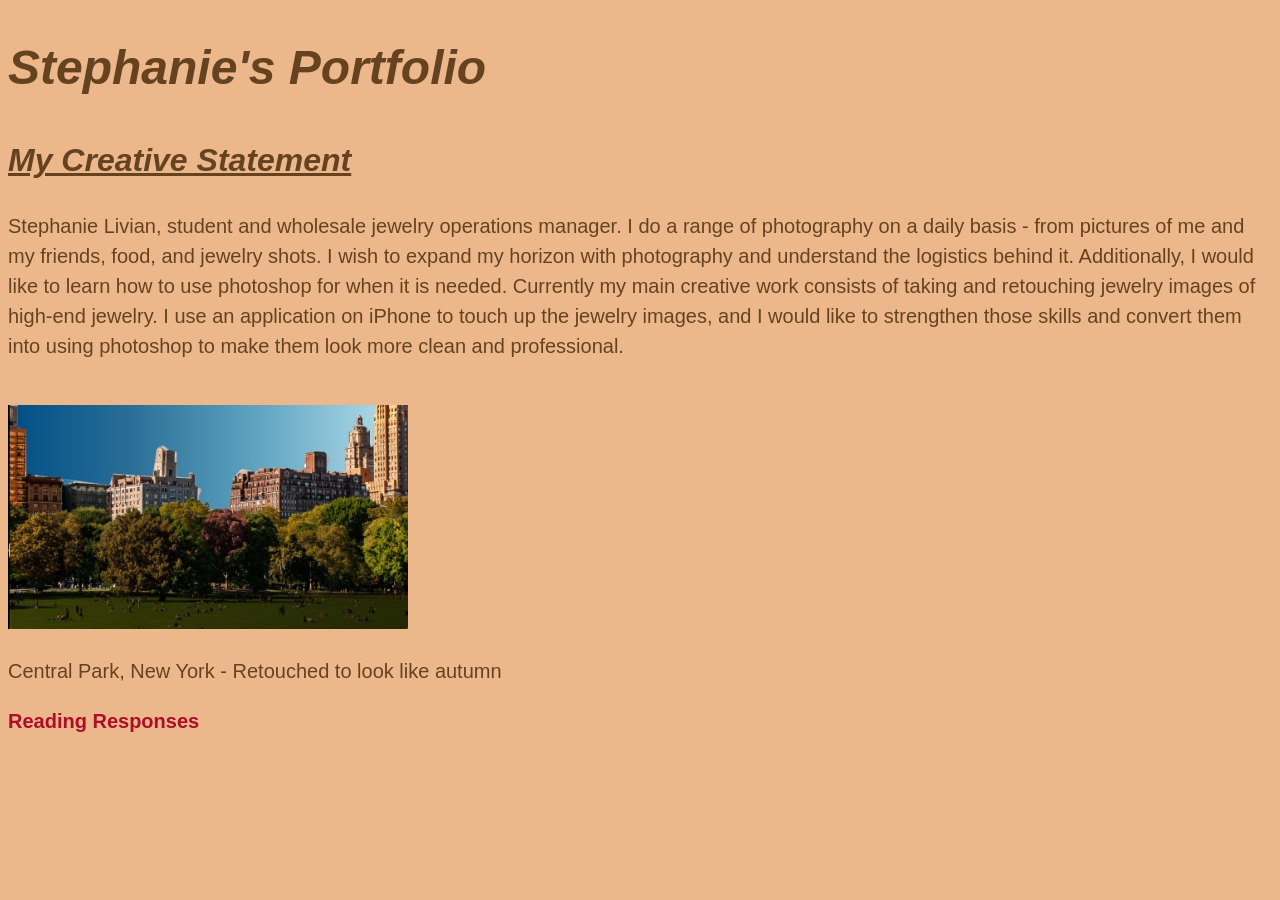
<file: index.html>
<!DOCTYPE html>
<html>
<head>
    <title>Stephanie's MEDPL 150 Portfolio</title>
    <link rel="stylesheet" href="style.css">
</head>
<body>
    <h1>Stephanie's Portfolio</h1>
    <h2>My Creative Statement</h2>
    <p>Stephanie Livian, student and wholesale jewelry operations manager. I do a range of photography on a daily basis - from pictures of me and my friends, food, and jewelry shots. I wish to expand my horizon with photography and understand the logistics behind it. Additionally, I would like to learn how to use photoshop for when it is needed. Currently my main creative work consists of taking and retouching jewelry images of high-end jewelry. I use an application on iPhone to touch up the jewelry images, and I would like to strengthen those skills and convert them into using photoshop to make them look more clean and professional.</p>
    <br>
    <img src="images/central-park.jpg" width="400">
    <br>
     <p>Central Park, New York - Retouched to look like autumn</p>
     <a href="readings.html">Reading Responses</a>
</body>
</html>
</file>
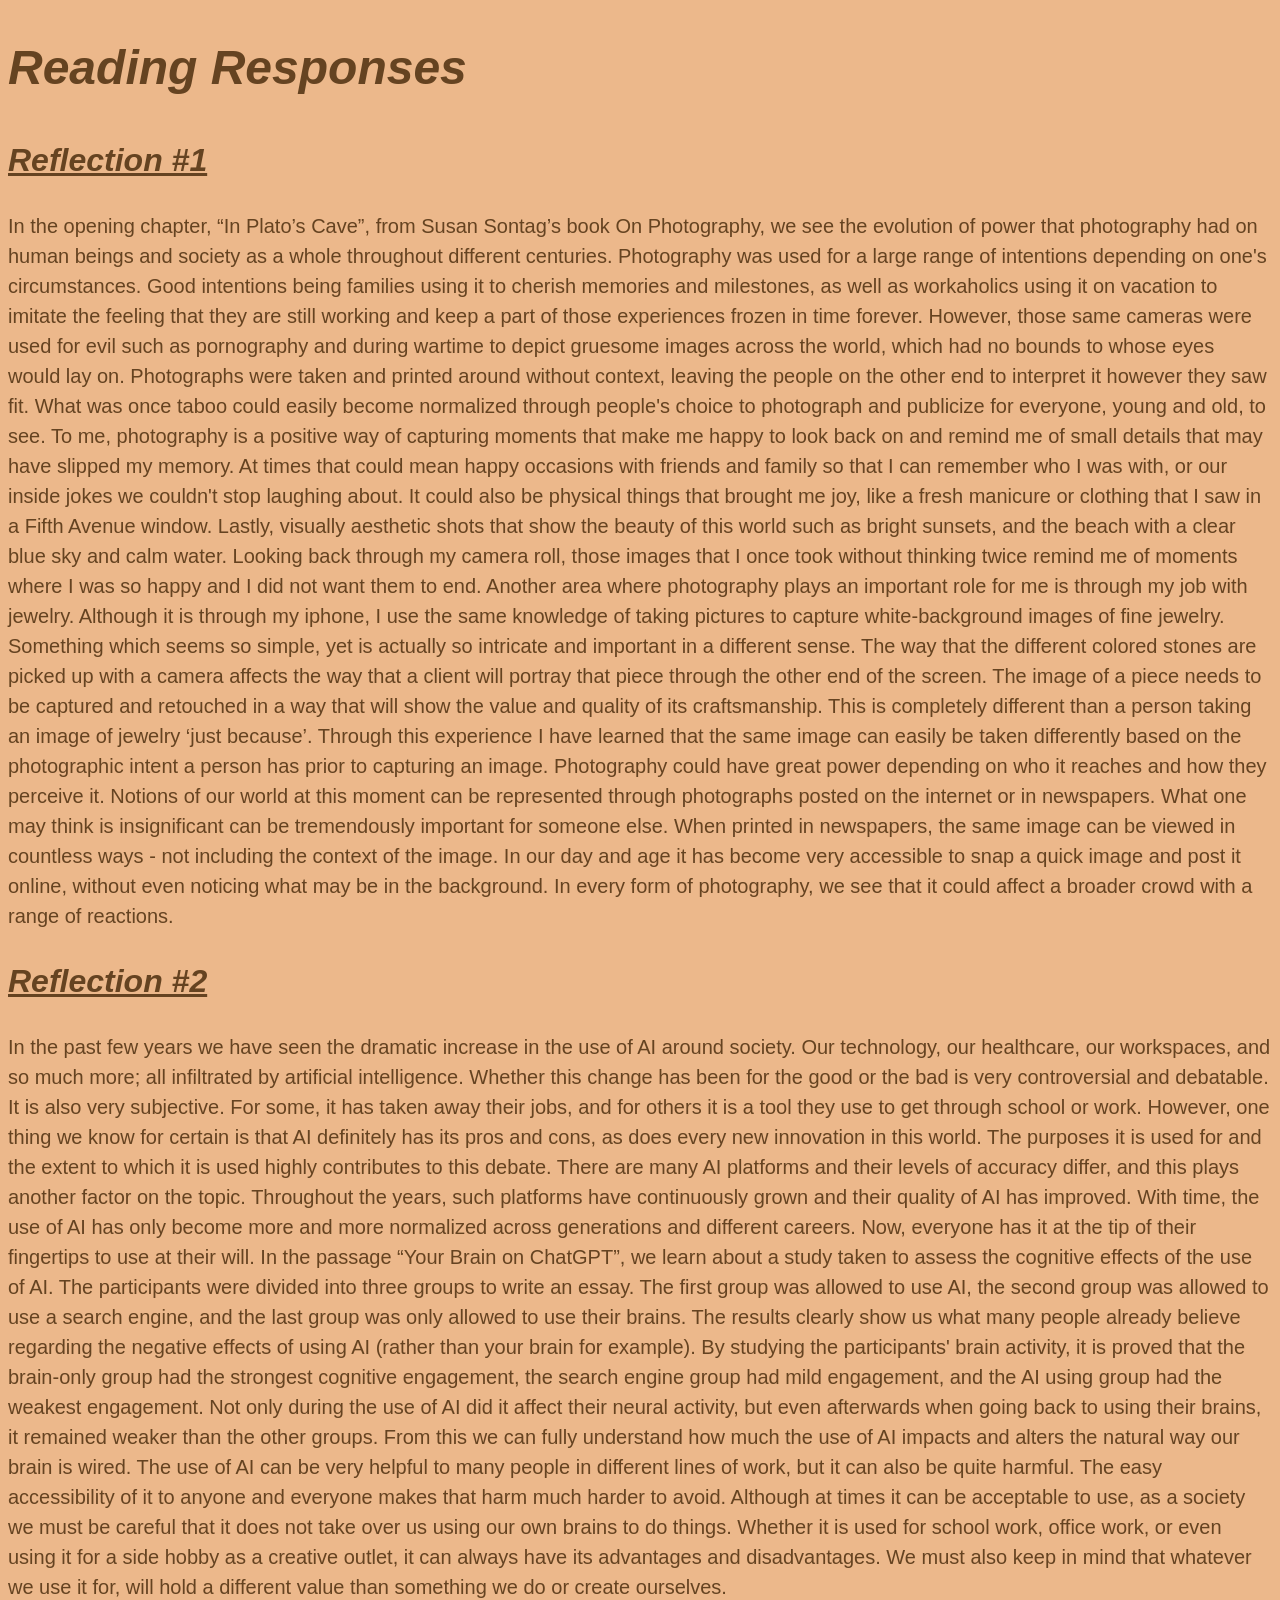
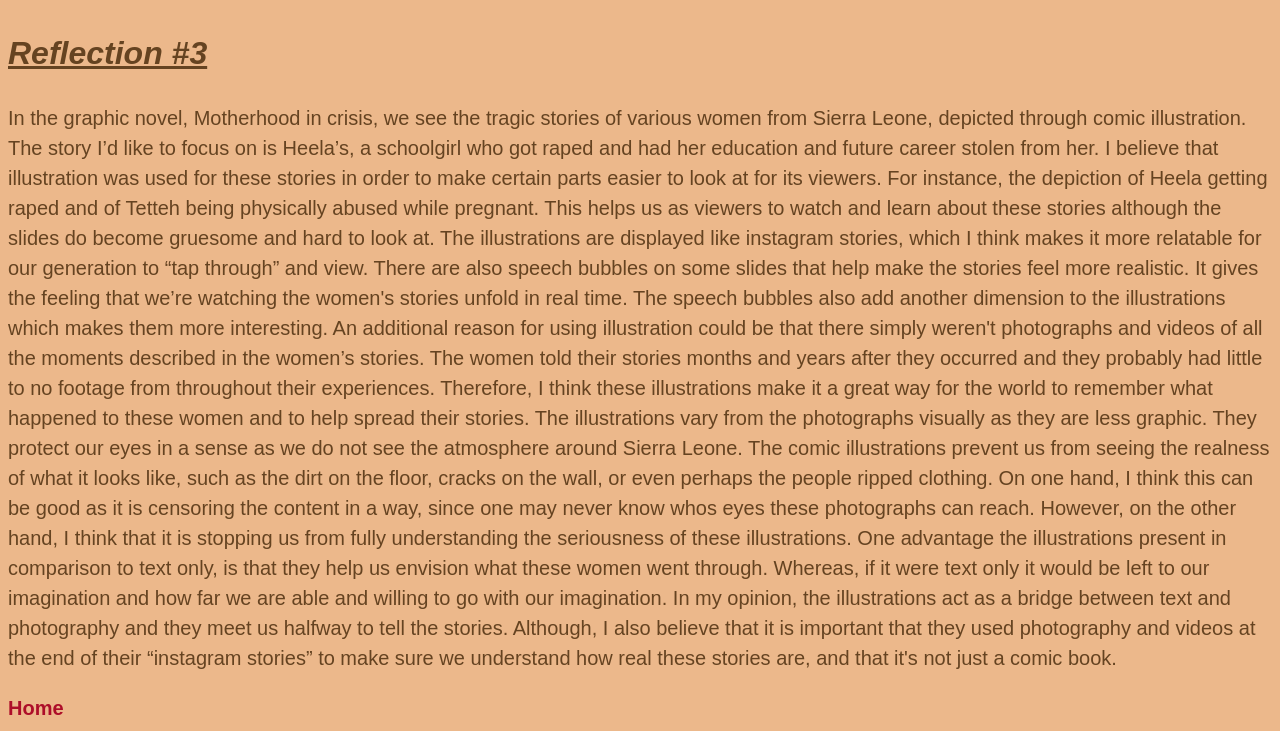
<file: readings.html>
<!DOCTYPE html>
<html>
<head>
    <title>Stephanie's Reading Responses</title>
    <link rel="stylesheet" href="style.css">
</head>
<body>
    <h1>Reading Responses</h1>
    <p></p>
    <h2>Reflection #1</h2>
    <p>In the opening chapter, “In Plato’s Cave”, from Susan Sontag’s book On Photography, we see the evolution of power that photography had on human beings and society as a whole throughout different centuries. Photography was used for a large range of intentions depending on one's circumstances. Good intentions being families using it to cherish memories and milestones, as well as workaholics using it on vacation to imitate the feeling that they are still working and keep a part of those experiences frozen in time forever. However, those same cameras were used for evil such as pornography and during wartime to depict gruesome images across the world, which had no bounds to whose eyes would lay on. Photographs were taken and printed around without context, leaving the people on the other end to interpret it however they saw fit. What was once taboo could easily become normalized through people's choice to photograph and publicize for everyone, young and old, to see.
	
	To me, photography is a positive way of capturing moments that make me happy to look back on and remind me of small details that may have slipped my memory. At times that could mean happy occasions with friends and family so that I can remember who I was with, or our inside jokes we couldn't stop laughing about. It could also be physical things that brought me joy, like a fresh manicure or clothing that I saw in a Fifth Avenue window. Lastly, visually aesthetic shots that show the beauty of this world such as bright sunsets, and the beach with a clear blue sky and calm water. Looking back through my camera roll, those images that I once took without thinking twice remind me of moments where I was so happy and I did not want them to end.

	Another area where photography plays an important role for me is through my job with jewelry. Although it is through my iphone, I use the same knowledge of taking pictures to capture white-background images of fine jewelry. Something which seems so simple, yet is actually so intricate and important in a different sense. The way that the different colored stones are picked up with a camera affects the way that a client will portray that piece through the other end of the screen. The image of a piece needs to be captured and retouched in a way that will show the value and quality of its craftsmanship. This is completely different than a person taking an image of jewelry ‘just because’. Through this experience I have learned that the same image can easily be taken differently based on the photographic intent a person has prior to capturing an image.

	Photography could have great power depending on who it reaches and how they perceive it. Notions of our world at this moment can be represented through photographs posted on the internet or in newspapers. What one may think is insignificant can be tremendously important for someone else. When printed in newspapers, the same image can be viewed in countless ways - not including the context of the image. In our day and age it has become very accessible to snap a quick image and post it online, without even noticing what may be in the background. In every form of photography, we see that it could affect a broader crowd with a range of reactions.</p>
    <h2>Reflection #2</h2>
    <p>In the past few years we have seen the dramatic increase in the use of AI around society. Our technology, our healthcare, our workspaces, and so much more; all infiltrated by artificial intelligence. Whether this change has been for the good or the bad is very controversial and debatable. It is also very subjective. For some, it has taken away their jobs, and for others it is a tool they use to get through school or work. However, one thing we know for certain is that AI definitely has its pros and cons, as does every new innovation in this world. The purposes it is used for and the extent to which it is used highly contributes to this debate. There are many AI platforms and their levels of accuracy differ, and this plays another factor on the topic. Throughout the years, such platforms have continuously grown and their quality of AI has improved. With time, the use of AI has only become more and more normalized across generations and different careers. Now, everyone has it at the tip of their fingertips to use at their will. 

	In the passage “Your Brain on ChatGPT”, we learn about a study taken to assess the cognitive effects of the use of AI. The participants were divided into three groups to write an essay. The first group was allowed to use AI, the second group was allowed to use a search engine, and the last group was only allowed to use their brains. The results clearly show us what many people already believe regarding the negative effects of using AI (rather than your brain for example). By studying the participants' brain activity, it is proved that the brain-only group had the strongest cognitive engagement, the search engine group had mild engagement, and the AI using group had the weakest engagement. Not only during the use of AI did it affect their neural activity, but even afterwards when going back to using their brains, it remained weaker than the other groups. From this we can fully understand how much the use of AI impacts and alters the natural way our brain is wired.

	The use of AI can be very helpful to many people in different lines of work, but it can also be quite harmful. The easy accessibility of it to anyone and everyone makes that harm much harder to avoid. Although at times it can be acceptable to use, as a society we must be careful that it does not take over us using our own brains to do things. Whether it is used for school work, office work, or even using it for a side hobby as a creative outlet, it can always have its advantages and disadvantages. We must also keep in mind that whatever we use it for, will hold a different value than something we do or create ourselves.</p>
    <h2>Reflection #3</h2>
    <p>In the graphic novel, Motherhood in crisis, we see the tragic stories of various women from Sierra Leone, depicted through comic illustration. The story I’d like to focus on is Heela’s, a schoolgirl who got raped and had her education and future career stolen from her. I believe that illustration was used for these stories in order to make certain parts easier to look at for its viewers. For instance, the depiction of Heela getting raped and of Tetteh being physically abused while pregnant. This helps us as viewers to watch and learn about these stories although the slides do become gruesome and hard to look at. The illustrations are displayed like instagram stories, which I think makes it more relatable for our generation to “tap through” and view. There are also speech bubbles on some slides that help make the stories feel more realistic. It gives the feeling that we’re watching the women's stories unfold in real time. The speech bubbles also add another dimension to the illustrations which makes them more interesting. An additional reason for using illustration could be that there simply weren't photographs and videos of all the moments described in the women’s stories. The women told their stories months and years after they occurred and they probably had little to no footage from throughout their experiences. Therefore, I think these illustrations make it a great way for the world to remember what happened to these women and to help spread their stories.
The illustrations vary from the photographs visually as they are less graphic. They protect our eyes in a sense as we do not see the atmosphere around Sierra Leone. The comic illustrations prevent us from seeing the realness of what it looks like, such as the dirt on the floor, cracks on the wall, or even perhaps the people ripped clothing. On one hand, I think this can be good as it is censoring the content in a way, since one may never know whos eyes these photographs can reach. However, on the other hand, I think that it is stopping us from fully understanding the seriousness of these illustrations. One advantage the illustrations present in comparison to text only, is that they help us envision what these women went through. Whereas, if it were text only it would be left to our imagination and how far we are able and willing to go with our imagination. In my opinion, the illustrations act as a bridge between text and photography and they meet us halfway to tell the stories. Although, I also believe that it is important that they used photography and videos at the end of their “instagram stories” to make sure we understand how real these stories are, and that it's not just a comic book.</p>
    <a href="index.html">Home</a>
</body>
</html>
</file>
<file: style.css>
body {
    background-color: rgb(236, 184, 139);
    color: rgb(101, 67, 33);
    font-size: 1em;
    line-height: 1.5;
    font-family: Arial, Helvetica, sans-serif;
}

h1 {
    font-size: 3em;
    font-style: italic;
}

h2 {
    font-size: 2em;
    font-style: italic;
    text-decoration: underline;
}

p {
    font-size: 1.25em;
    font-style: normal;
}

a {
    color: rgb(173, 14, 41);
    font-size: 1.25em;
    font-weight: bold;
    text-decoration: none;
}
</file>
